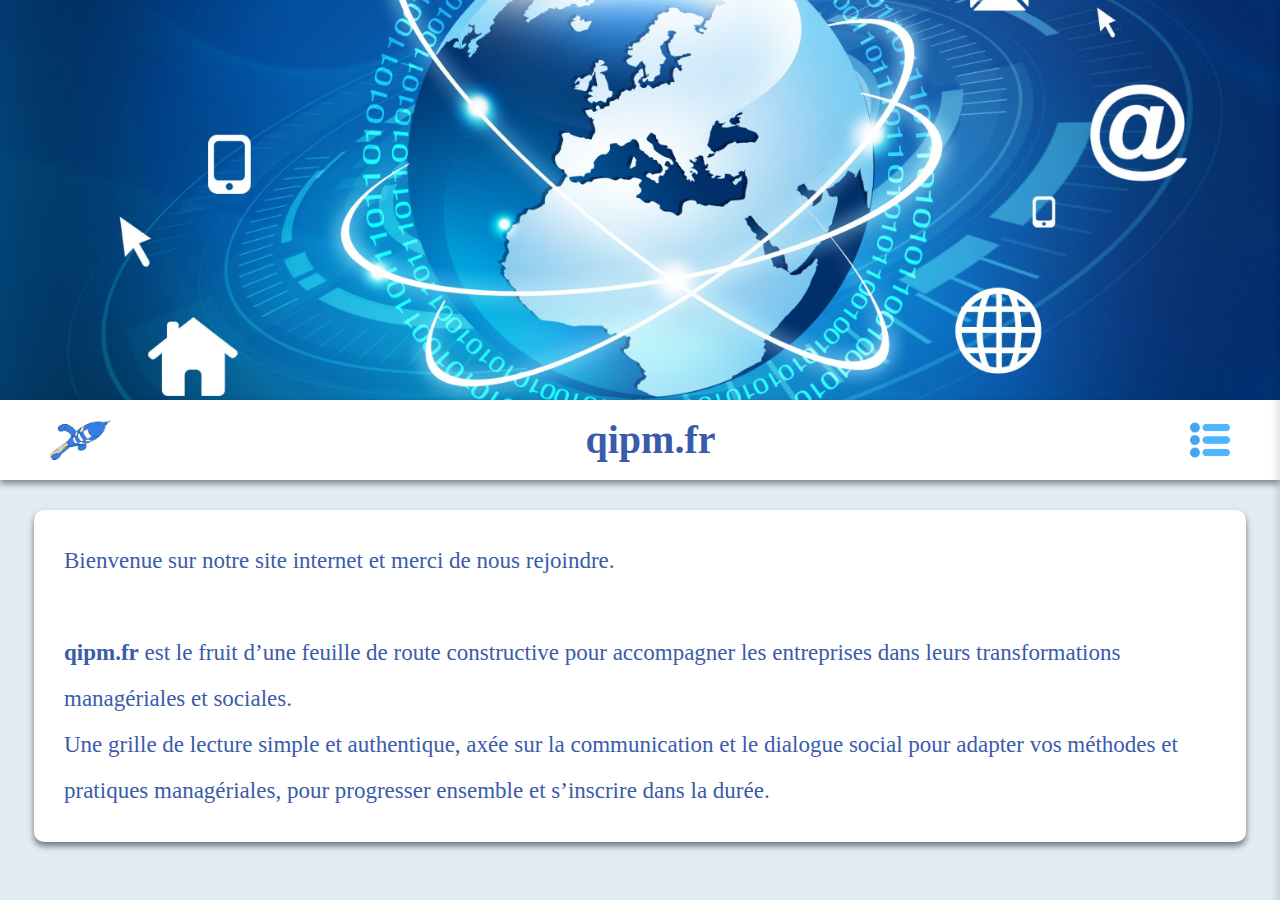
<file: index.html>
<!DOCTYPE html>
<html lang="fr">
<head>
    <meta charset="UTF-8">
    <meta name="viewport" content="width=device-width, initial-scale=1.0">
    <title>qipm</title>
    <link rel="stylesheet" href="CSS/index.css">
    <link rel="stylesheet" href="CSS/sidebar.css">
    <link rel="stylesheet" href="CSS/banner.css">
    <link rel="icon" type="image/x-icon" href="Images/logo2.ico" >
    <script src="Scripts/sidebar.js"></script>
</head>
<body>
    <main>
        <div id="sidebar" class="sidebar">
            <img class="logo-sidebar" src="Images/logo.png" alt="Logo">
            <p id="qipm">qipm.fr</p>
            <button class="chunkyBtn" onclick="location.href='Pages/notre-mission.html'">Notre mission</button>
            <button class="chunkyBtn" onclick="location.href='Pages/notre-stratégie.html'">Notre stratégie</button>
            <button class="chunkyBtn" onclick="location.href='Pages/a-votre-ecoute.html'">A votre écoute</button>

            <button class="noselect" onclick="toggleSidebar()">
                <span class="text">Fermer</span><span class="icon">
                    <svg xmlns="http://www.w3.org/2000/svg" width="24" height="24" viewBox="0 0 24 24">
                        <path d="M24 20.188l-8.315-8.209 8.2-8.282-3.697-3.697-8.212 8.318-8.31-8.203-3.666 3.666 8.321 8.24-8.206 8.313 3.666 3.666 8.237-8.318 8.285 8.203z"></path>
                    </svg>
                </span>
            </button>
        </div>
        <div id="overlay" class="overlay"></div>
        <img class="mainBack" src="Images/qipm.jpg" alt="Bannière">
        <div class="fixed-banner">
            <img class="left-image" src="Images/logo.png" alt="Image gauche">
            <h1 class="banner-text">qipm.fr</h1>
            <img class="right-image" src="Images/menu_icon2.png" alt="Image droite" onclick="toggleSidebar()">
        </div>
        <div class="content">
            <p> Bienvenue sur notre site internet et merci de nous rejoindre.<br><br>
                <B>qipm.fr</B> est le fruit d’une feuille de route constructive pour accompagner les entreprises dans leurs transformations managériales et sociales.
                <br>Une grille de lecture simple et authentique, axée sur la communication et le dialogue social pour adapter vos méthodes et pratiques managériales, pour progresser ensemble et s’inscrire dans la durée.
            </p>
        </div>
    </main>

</body>
</html>
</file>
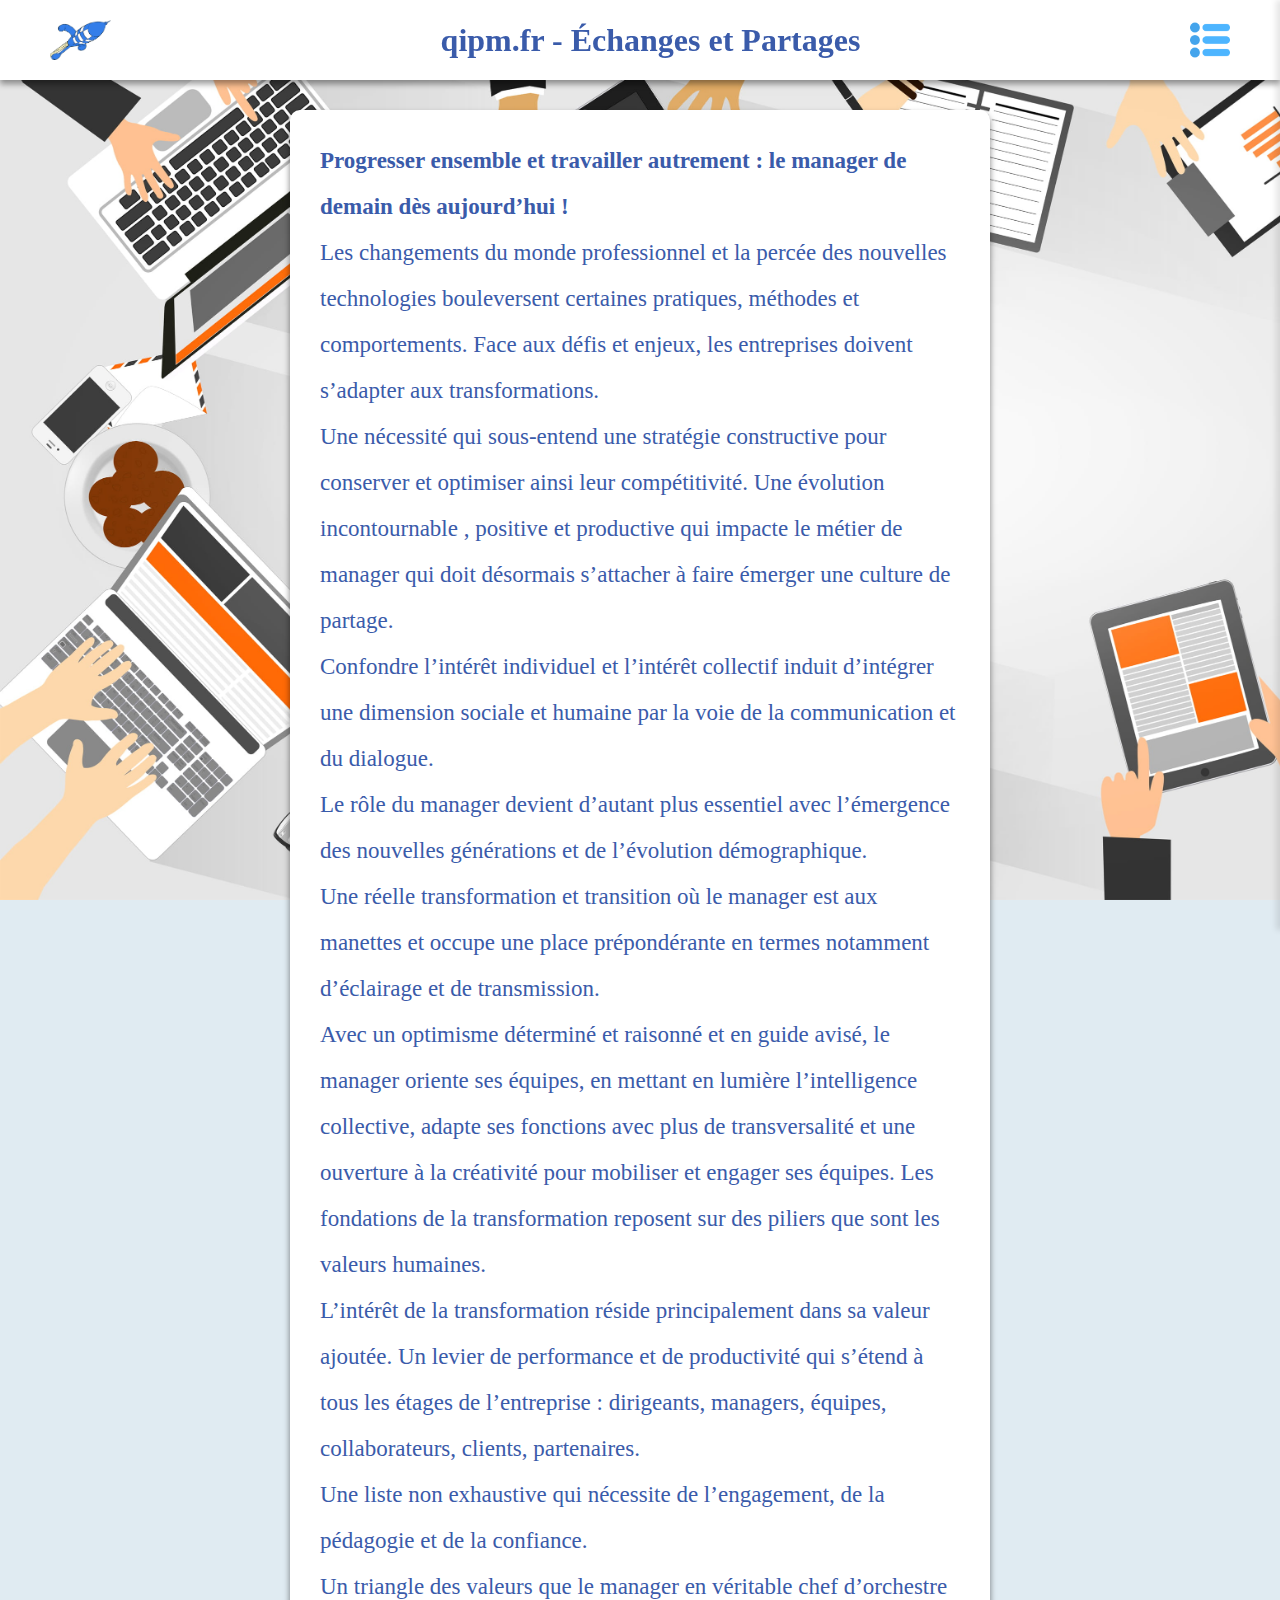
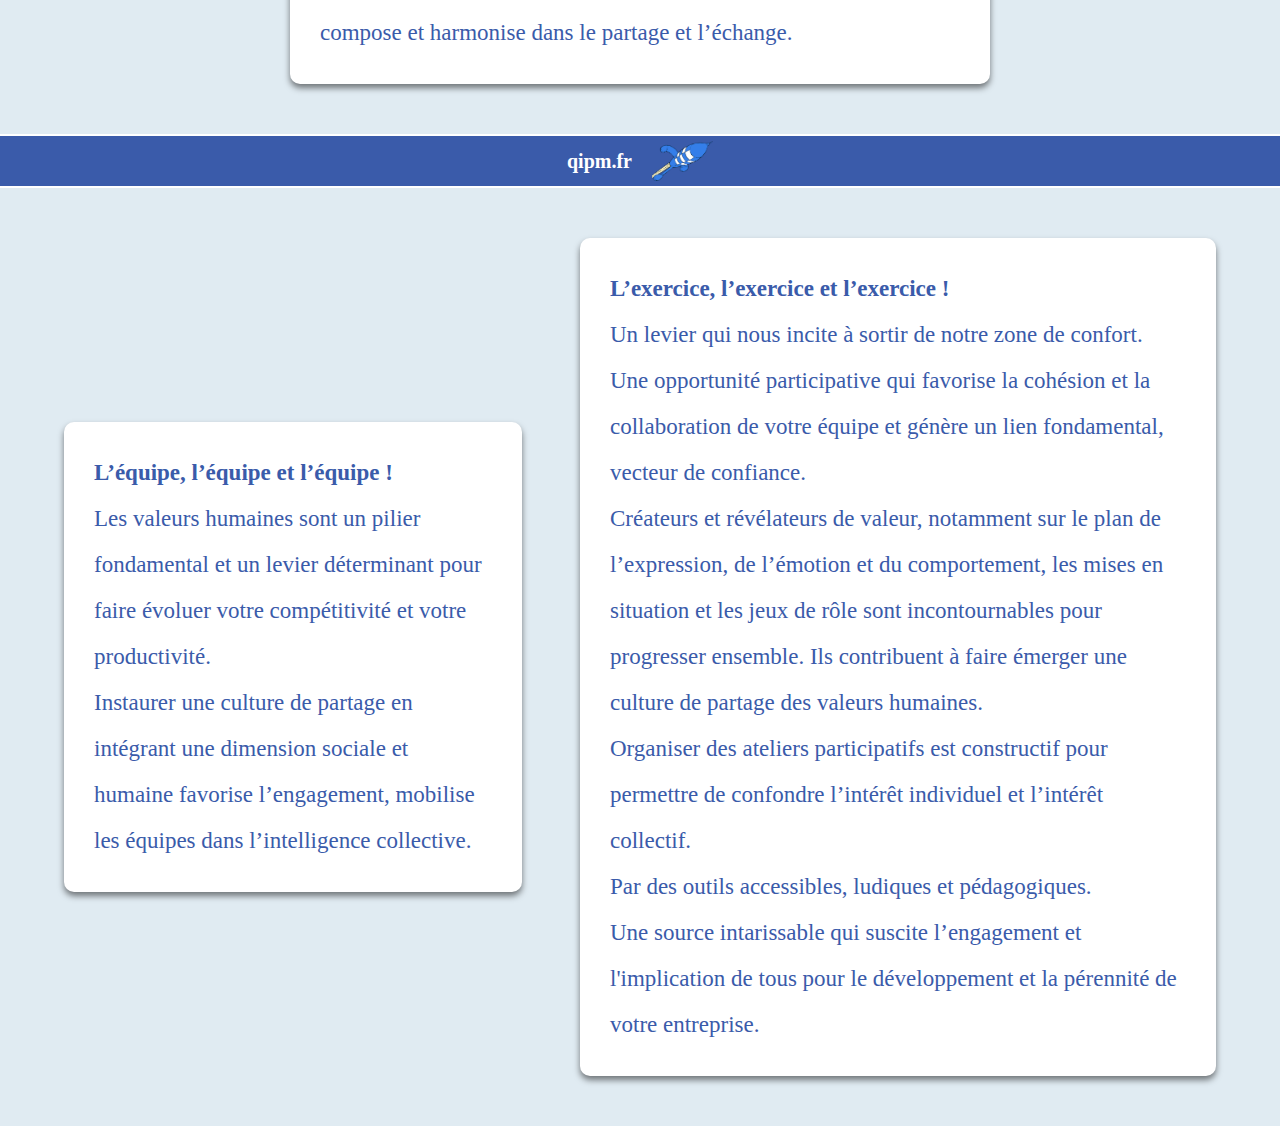
<file: Pages/echange-partage.html>
<!DOCTYPE html>
<html lang="fr">

<head>
    <meta charset="UTF-8">
    <meta name="viewport" content="width=device-width, initial-scale=1.0">
    <title>Échange et partage</title>
    <link rel="icon" href="../Images/logo2.ico" type="image/x-icon">
    <link href="https://fonts.googleapis.com/css2?family=Roboto:wght@400;700&display=swap" rel="stylesheet">
    <link rel="stylesheet" href="../CSS/echange-partage.css">
    <link rel="stylesheet" href="../CSS/sidebar.css">
    <link rel="stylesheet" href="../CSS/banner.css">


    <script src="../Scripts/sidebar.js"></script>

</head>

<body>
    <main>
        <div class="fixed-banner">
            <img class="left-image" src="../Images/logo.png" alt="Image gauche">
            <h1 class="banner-text">qipm.fr - Échanges et Partages</h1>
            <img class="right-image" src="../Images/menu_icon2.png" alt="Image droite" onclick="toggleSidebar()">
        </div>
        <div id="sidebar" class="sidebar">
            <img class="logo-sidebar" src="../Images/logo.png" alt="Logo">
            <p id="qipm">qipm.fr</p>
            <button class="chunkyBtn" onclick="location.href='../index.html'">Accueil</button>
            <button class="chunkyBtn" onclick="location.href='presentation.html'">Présentation</button>
            <button class="chunkyBtn" onclick="location.href='a-votre-ecoute.html'">À votre écoute</button>

            <button class="noselect" onclick="toggleSidebar()">
                <span class="text">Fermer</span><span class="icon">
                    <svg xmlns="http://www.w3.org/2000/svg" width="24" height="24" viewBox="0 0 24 24">
                        <path
                            d="M24 20.188l-8.315-8.209 8.2-8.282-3.697-3.697-8.212 8.318-8.31-8.203-3.666 3.666 8.321 8.24-8.206 8.313 3.666 3.666 8.237-8.318 8.285 8.203z">
                        </path>
                    </svg>
                </span>
            </button>
        </div>
        <div id="overlay" class="overlay"></div>
        <div class="content">
            <p> <B>Progresser ensemble et travailler autrement : le manager de demain dès aujourd’hui !</B><br>
                Les changements du monde professionnel et la percée des nouvelles technologies bouleversent certaines pratiques, méthodes et comportements. Face aux défis et enjeux, les entreprises doivent s’adapter aux transformations.<br>
                Une nécessité qui sous-entend une stratégie constructive pour conserver et optimiser ainsi leur compétitivité. Une évolution incontournable , positive et productive qui impacte le métier de manager qui doit désormais s’attacher à faire émerger une culture de partage. <br>Confondre l’intérêt individuel et l’intérêt collectif induit d’intégrer une dimension sociale et humaine par la voie de la communication et du dialogue. <br>
                Le rôle du manager devient d’autant plus essentiel avec l’émergence des nouvelles générations et de l’évolution démographique.<br>
                Une réelle transformation et transition où le manager est aux manettes et occupe une place prépondérante en termes notamment d’éclairage et de transmission. <br>
                Avec un optimisme déterminé et raisonné et en guide avisé, le manager oriente ses équipes, en mettant en lumière l’intelligence collective, adapte ses fonctions avec plus de transversalité et une ouverture à la créativité pour mobiliser et engager ses équipes. Les fondations de la transformation reposent sur des piliers que sont les valeurs humaines.<br>
                L’intérêt de la transformation réside principalement dans sa valeur ajoutée. Un levier de performance et de productivité qui s’étend à tous les étages de l’entreprise : dirigeants, managers, équipes, collaborateurs, clients, partenaires. <br>
                Une liste non exhaustive qui nécessite de l’engagement, de la pédagogie et de la confiance.<br> Un triangle des valeurs que le manager en véritable chef d’orchestre compose et harmonise dans le partage et l’échange.
            </p>
        </div>
        <div class="separateur">
            <span id="txtsep">qipm.fr</span>
            <img src="../Images/logo.png" id="logosep">
        </div>
        <div class="side">
            <div class="content">
                <p> <B>L’équipe, l’équipe et l’équipe !</B><br>
                    Les valeurs humaines sont un pilier fondamental et un levier déterminant pour faire évoluer votre compétitivité et votre productivité.<br>
                    Instaurer une culture de partage en intégrant une dimension sociale et humaine favorise l’engagement, mobilise les équipes dans l’intelligence collective.</p>
            </div>
            <div class="content">
                <p> <B>L’exercice, l’exercice et l’exercice !</B><br>
                    Un levier qui nous incite à sortir de notre zone de confort. Une opportunité participative qui favorise la cohésion et la collaboration de votre équipe et génère un lien fondamental, vecteur de confiance.<br>
                    Créateurs et révélateurs de valeur, notamment sur le plan de l’expression, de l’émotion et du comportement, les mises en situation et les jeux de rôle sont incontournables pour progresser ensemble. Ils contribuent à faire émerger une culture de partage des valeurs humaines.<br>
                    Organiser des ateliers participatifs est constructif pour permettre de confondre l’intérêt individuel et l’intérêt collectif.<br>
                    Par des outils accessibles, ludiques et pédagogiques.<br>
                    Une source intarissable qui suscite l’engagement et l'implication de tous pour le développement et la pérennité de votre entreprise.</p>
            </div>
        </div>
    </main>
</body>

</html>
</file>
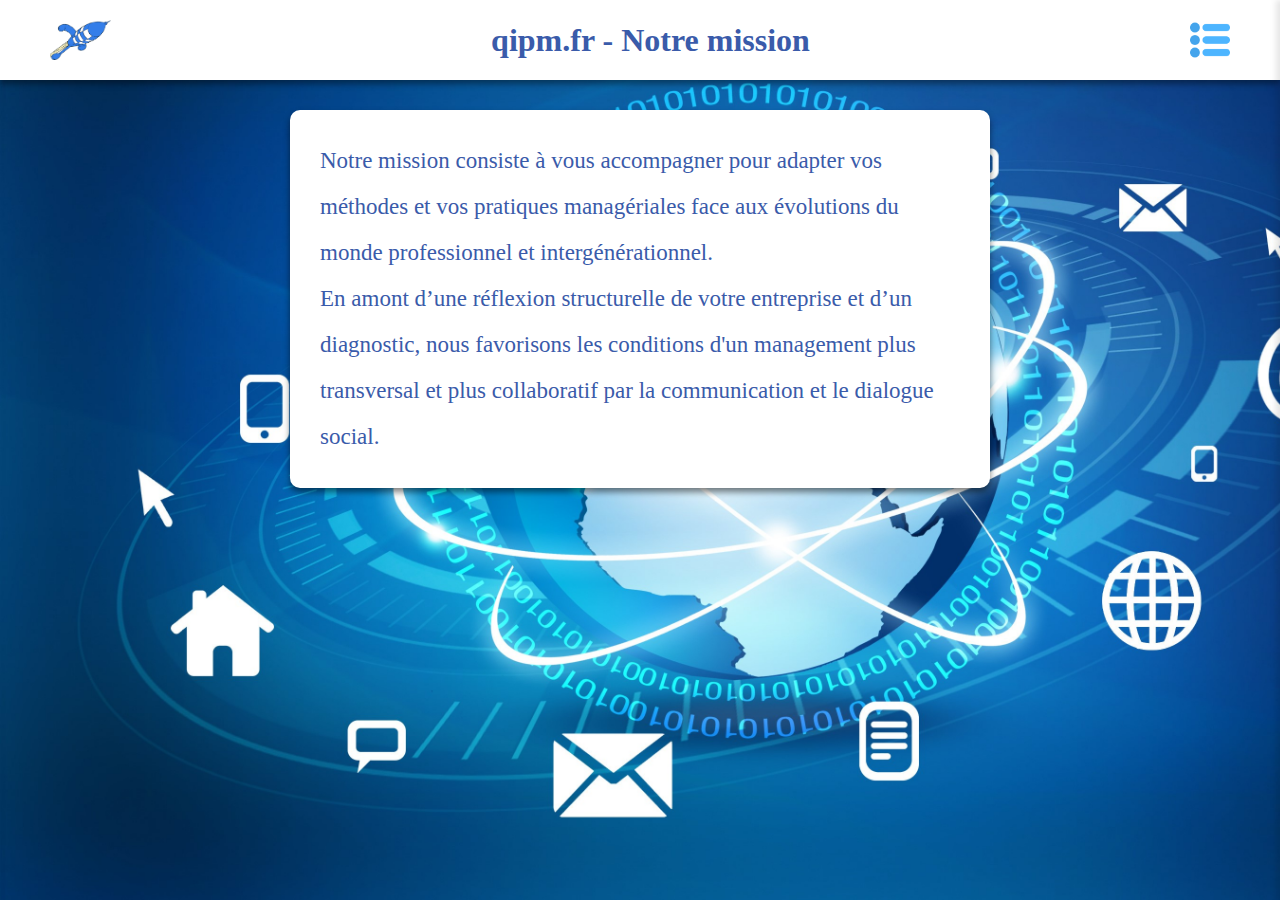
<file: Pages/notre-mission.html>
<!DOCTYPE html>
<html lang="fr">

<head>
    <meta charset="UTF-8">
    <meta name="viewport" content="width=device-width, initial-scale=1.0">
    <title>Notre mission</title>
    <link rel="icon" href="../Images/logo2.ico" type="image/x-icon">
    <link href="https://fonts.googleapis.com/css2?family=Roboto:wght@400;700&display=swap" rel="stylesheet">
    <link rel="stylesheet" href="../CSS/presentation.css">
    <link rel="stylesheet" href="../CSS/sidebar.css">
    <link rel="stylesheet" href="../CSS/banner.css">

    <script src="../Scripts/sidebar.js"></script>
</head>

<body>
    <main>
        <div class="fixed-banner">
            <img class="left-image" src="../Images/logo.png" alt="Image gauche">
            <h1 class="banner-text">qipm.fr - Notre mission</h1>
            <img class="right-image" src="../Images/menu_icon2.png" alt="Image droite" onclick="toggleSidebar()">
        </div>
        <div id="sidebar" class="sidebar">
            <img class="logo-sidebar" src="../Images/logo.png" alt="Logo">
            <p id="qipm">qipm.fr</p>
            <button class="chunkyBtn" onclick="location.href='../index.html'">Accueil</button>
            <button class="chunkyBtn" onclick="location.href='notre-stratégie.html'">Notre stratégie</button>
            <button class="chunkyBtn" onclick="location.href='a-votre-ecoute.html'">À votre écoute</button>

            <button class="noselect" onclick="toggleSidebar()">
                <span class="text">Fermer</span><span class="icon">
                    <svg xmlns="http://www.w3.org/2000/svg" width="24" height="24" viewBox="0 0 24 24">
                        <path
                            d="M24 20.188l-8.315-8.209 8.2-8.282-3.697-3.697-8.212 8.318-8.31-8.203-3.666 3.666 8.321 8.24-8.206 8.313 3.666 3.666 8.237-8.318 8.285 8.203z">
                        </path>
                    </svg>
                </span>
            </button>
        </div>
        <div id="overlay" class="overlay"></div>
        
        <div class="content">
            <p>Notre mission consiste à vous accompagner pour adapter vos méthodes et vos pratiques managériales face aux évolutions du monde professionnel et intergénérationnel.<br>
            En amont d’une réflexion structurelle de votre entreprise et d’un diagnostic, nous favorisons les conditions d'un management plus transversal et plus collaboratif par la communication et le dialogue social.    
            </p>
        </div>
    </main>
</body>

</html>
</file>
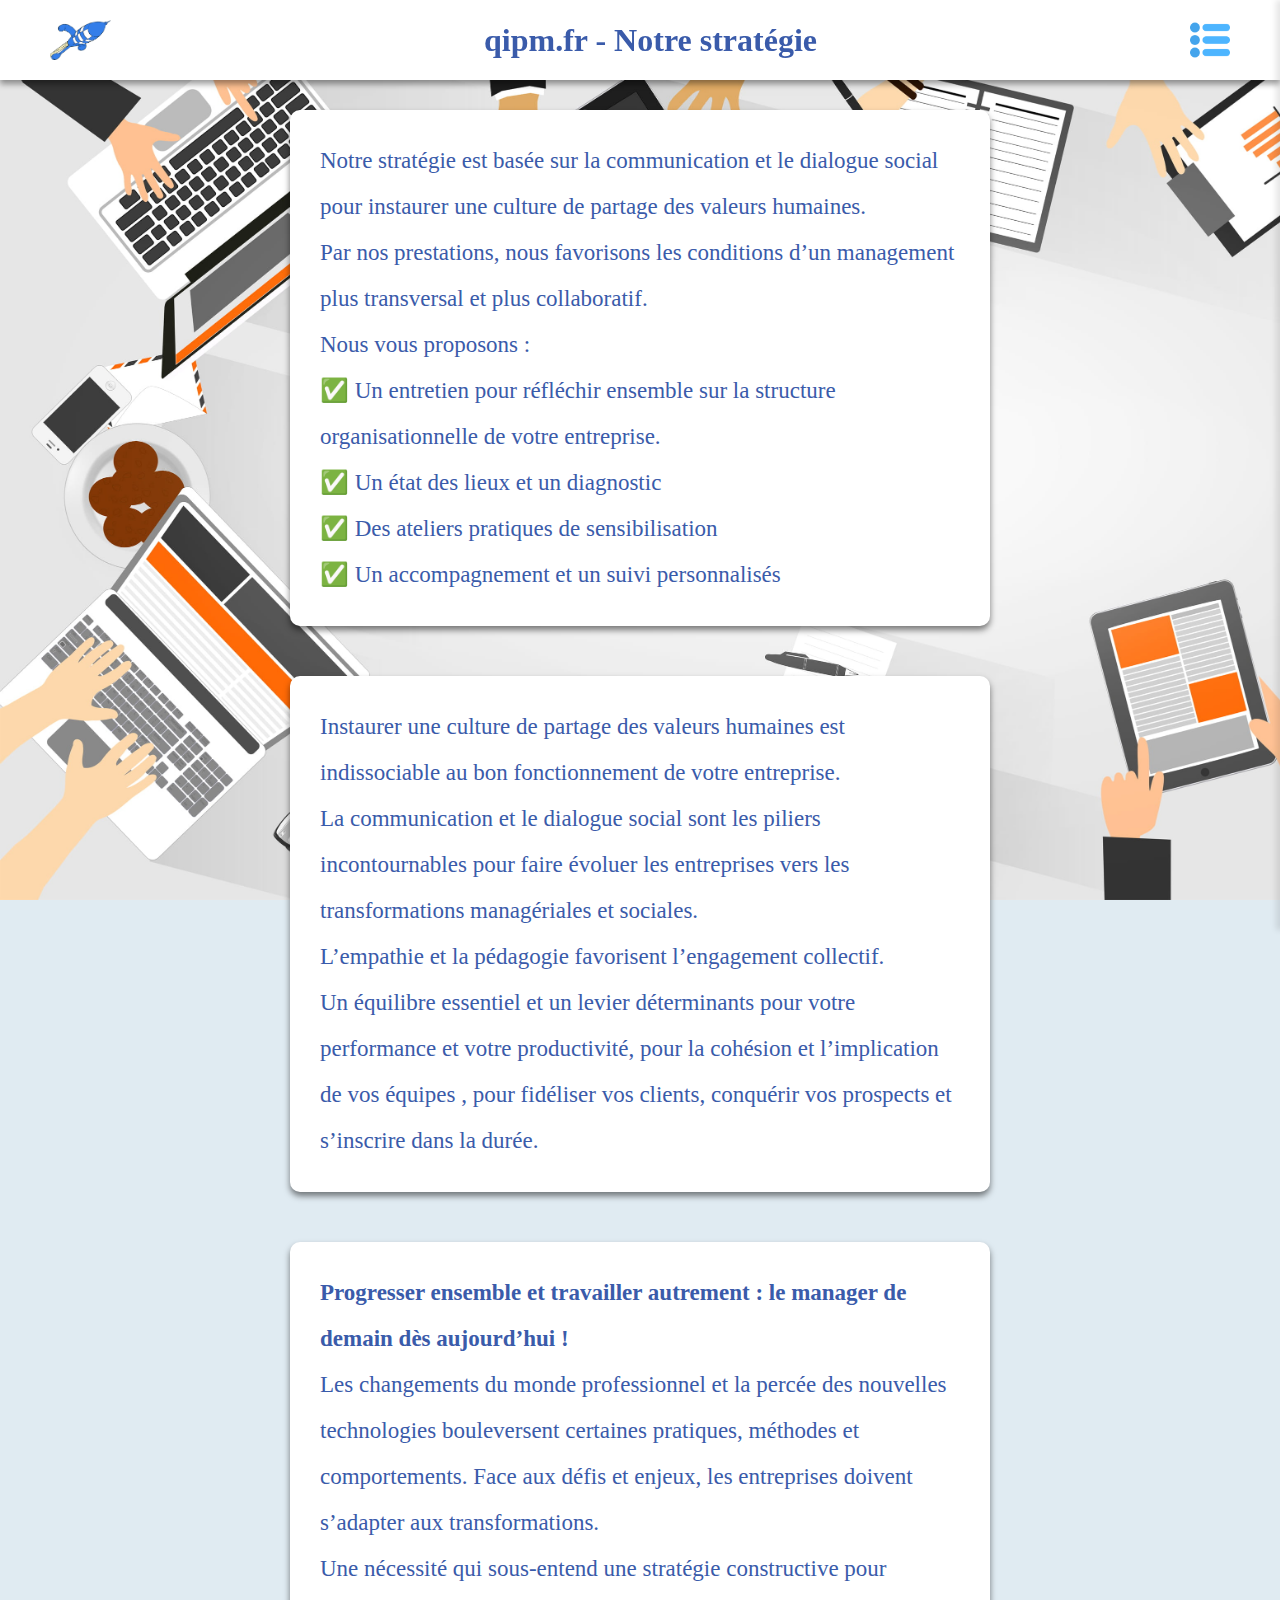
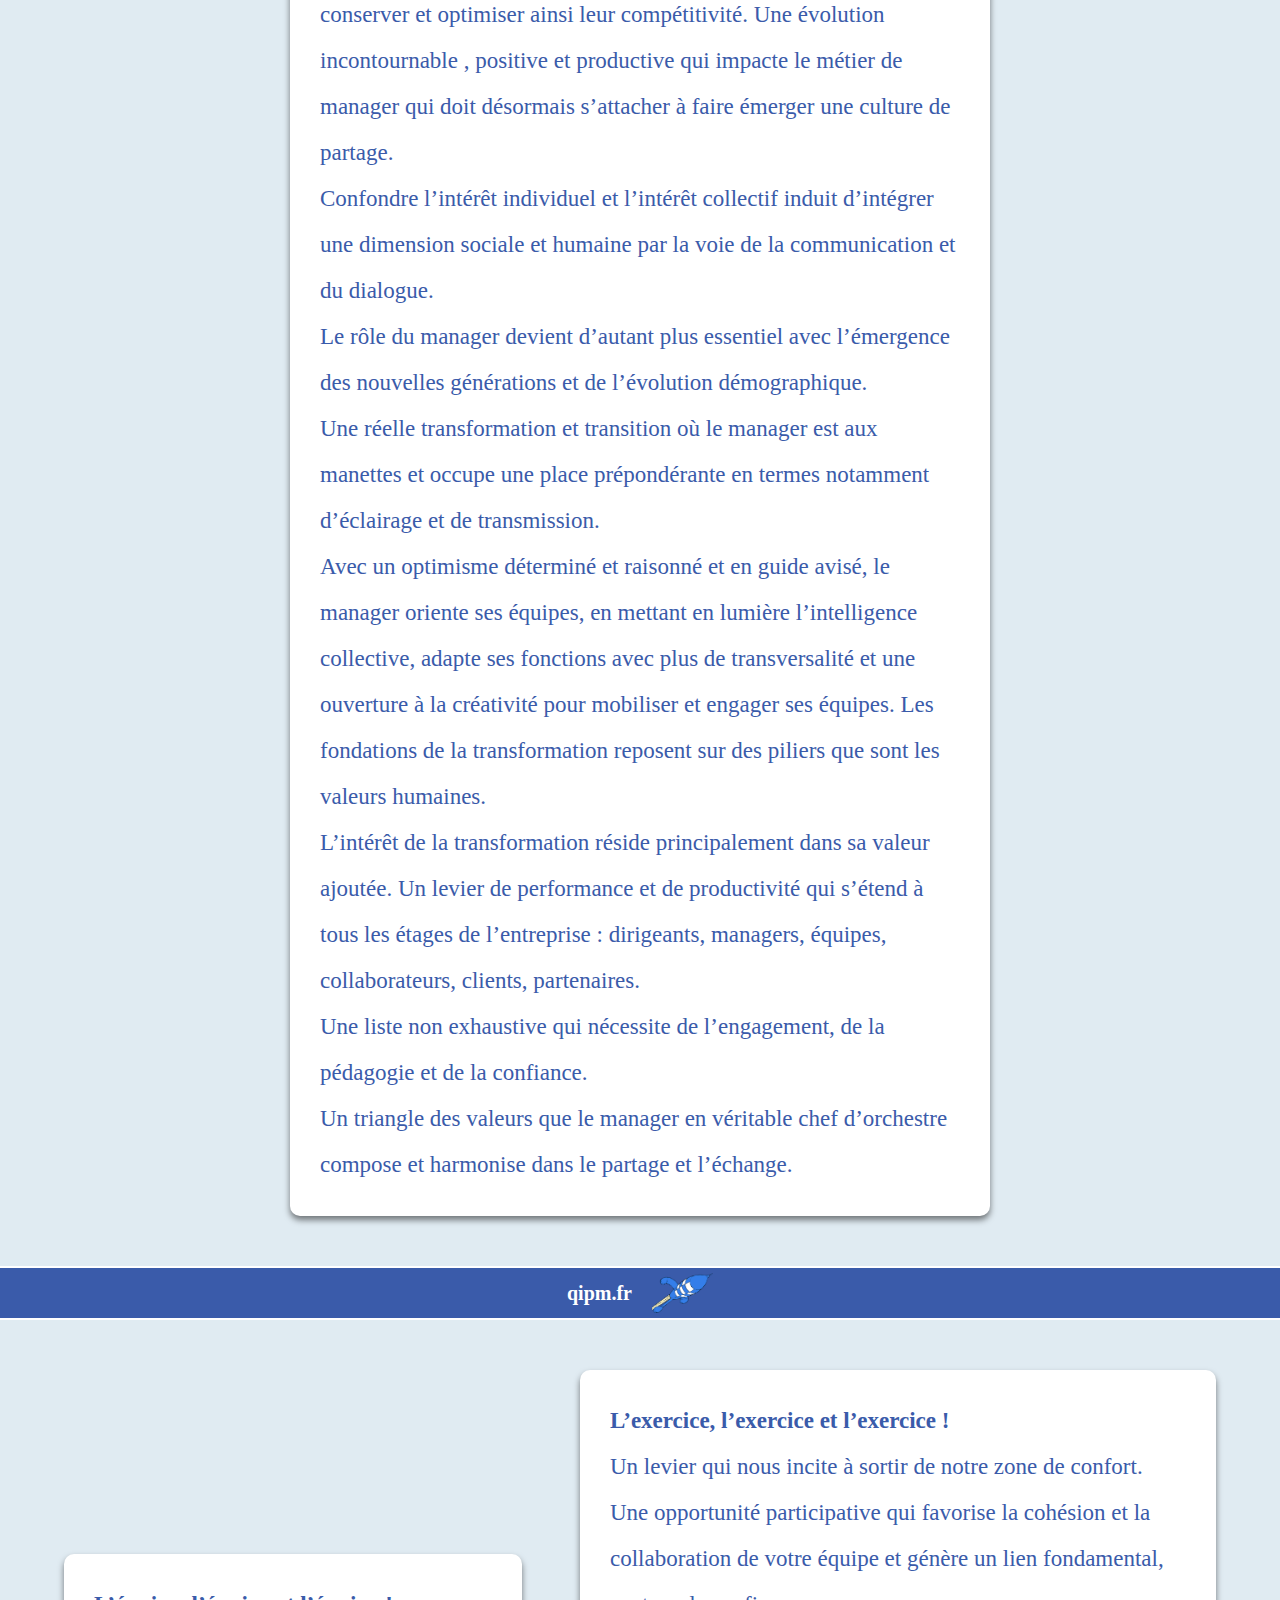
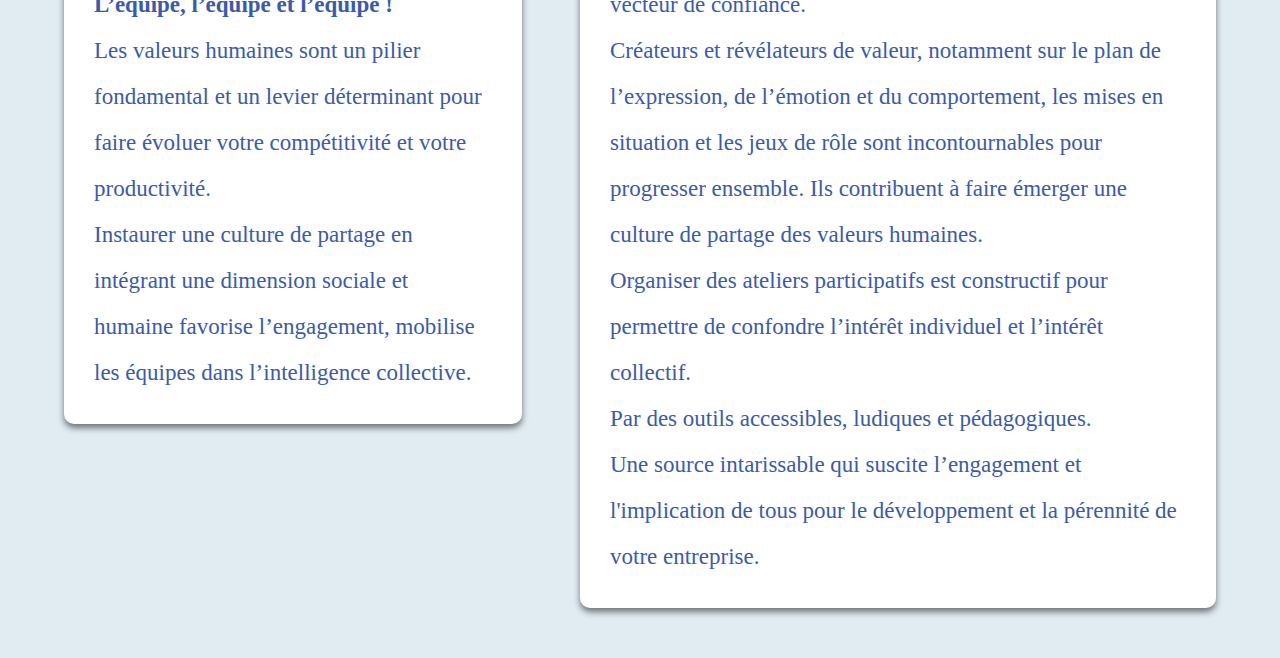
<file: Pages/notre-stratégie.html>
<!DOCTYPE html>
<html lang="fr">

<head>
    <meta charset="UTF-8">
    <meta name="viewport" content="width=device-width, initial-scale=1.0">
    <title>Nos solutions</title>
    <link rel="icon" href="../Images/logo2.ico" type="image/x-icon">
    <link href="https://fonts.googleapis.com/css2?family=Roboto:wght@400;700&display=swap" rel="stylesheet">
    <link rel="stylesheet" href="../CSS/echange-partage.css">
    <link rel="stylesheet" href="../CSS/sidebar.css">
    <link rel="stylesheet" href="../CSS/banner.css">


    <script src="../Scripts/sidebar.js"></script>

</head>

<body>
    <main>
        <div class="fixed-banner">
            <img class="left-image" src="../Images/logo.png" alt="Image gauche">
            <h1 class="banner-text">qipm.fr - Notre stratégie</h1>
            <img class="right-image" src="../Images/menu_icon2.png" alt="Image droite" onclick="toggleSidebar()">
        </div>
        <div id="sidebar" class="sidebar">
            <img class="logo-sidebar" src="../Images/logo.png" alt="Logo">
            <p id="qipm">qipm.fr</p>
            <button class="chunkyBtn" onclick="location.href='../index.html'">Accueil</button>
            <button class="chunkyBtn" onclick="location.href='notre-mission.html'">Notre mission</button>
            <button class="chunkyBtn" onclick="location.href='a-votre-ecoute.html'">À votre écoute</button>

            <button class="noselect" onclick="toggleSidebar()">
                <span class="text">Fermer</span><span class="icon">
                    <svg xmlns="http://www.w3.org/2000/svg" width="24" height="24" viewBox="0 0 24 24">
                        <path
                            d="M24 20.188l-8.315-8.209 8.2-8.282-3.697-3.697-8.212 8.318-8.31-8.203-3.666 3.666 8.321 8.24-8.206 8.313 3.666 3.666 8.237-8.318 8.285 8.203z">
                        </path>
                    </svg>
                </span>
            </button>
        </div>
        <div id="overlay" class="overlay"></div>
        <div class="content">
            <p> Notre stratégie est basée sur la communication et le dialogue social pour instaurer une culture de
                partage des valeurs humaines.<br>
                Par nos prestations, nous favorisons les conditions d’un management plus transversal et plus
                collaboratif.<br>
                Nous vous proposons :<br>
                ✅ Un entretien pour réfléchir ensemble sur la structure organisationnelle de votre entreprise.<br>
                ✅ Un état des lieux et un diagnostic<br>
                ✅ Des ateliers pratiques de sensibilisation<br>
                ✅ Un accompagnement et un suivi personnalisés<br>
            </p>
        </div>
        <div class="content">
            <p>Instaurer une culture de partage des valeurs humaines est indissociable au bon fonctionnement de votre
                entreprise.<br>
                La communication et le dialogue social sont les piliers incontournables pour faire évoluer les
                entreprises vers les transformations managériales et sociales.<br>
                L’empathie et la pédagogie favorisent l’engagement collectif.<br>
                Un équilibre essentiel et un levier déterminants pour votre performance et votre productivité, pour la
                cohésion et l’implication de vos équipes , pour fidéliser vos clients, conquérir vos prospects et
                s’inscrire dans la durée.
            </p>
        </div>
        <div class="content">
            <p> <B>Progresser ensemble et travailler autrement : le manager de demain dès aujourd’hui !</B><br>
                Les changements du monde professionnel et la percée des nouvelles technologies bouleversent certaines
                pratiques, méthodes et comportements. Face aux défis et enjeux, les entreprises doivent s’adapter aux
                transformations.<br>
                Une nécessité qui sous-entend une stratégie constructive pour conserver et optimiser ainsi leur
                compétitivité. Une évolution incontournable , positive et productive qui impacte le métier de manager
                qui doit désormais s’attacher à faire émerger une culture de partage. <br>Confondre l’intérêt individuel
                et l’intérêt collectif induit d’intégrer une dimension sociale et humaine par la voie de la
                communication et du dialogue. <br>
                Le rôle du manager devient d’autant plus essentiel avec l’émergence des nouvelles générations et de
                l’évolution démographique.<br>
                Une réelle transformation et transition où le manager est aux manettes et occupe une place prépondérante
                en termes notamment d’éclairage et de transmission. <br>
                Avec un optimisme déterminé et raisonné et en guide avisé, le manager oriente ses équipes, en mettant en
                lumière l’intelligence collective, adapte ses fonctions avec plus de transversalité et une ouverture à
                la créativité pour mobiliser et engager ses équipes. Les fondations de la transformation reposent sur
                des piliers que sont les valeurs humaines.<br>
                L’intérêt de la transformation réside principalement dans sa valeur ajoutée. Un levier de performance et
                de productivité qui s’étend à tous les étages de l’entreprise : dirigeants, managers, équipes,
                collaborateurs, clients, partenaires. <br>
                Une liste non exhaustive qui nécessite de l’engagement, de la pédagogie et de la confiance.<br> Un
                triangle des valeurs que le manager en véritable chef d’orchestre compose et harmonise dans le partage
                et l’échange.
            </p>
        </div>
        <div class="separateur">
            <span id="txtsep">qipm.fr</span>
            <img src="../Images/logo.png" id="logosep">
        </div>
        <div class="side">
            <div class="content">
                <p> <B>L’équipe, l’équipe et l’équipe !</B><br>
                    Les valeurs humaines sont un pilier fondamental et un levier déterminant pour faire évoluer votre
                    compétitivité et votre productivité.<br>
                    Instaurer une culture de partage en intégrant une dimension sociale et humaine favorise
                    l’engagement, mobilise les équipes dans l’intelligence collective.</p>
            </div>
            <div class="content">
                <p> <B>L’exercice, l’exercice et l’exercice !</B><br>
                    Un levier qui nous incite à sortir de notre zone de confort. Une opportunité participative qui
                    favorise la cohésion et la collaboration de votre équipe et génère un lien fondamental, vecteur de
                    confiance.<br>
                    Créateurs et révélateurs de valeur, notamment sur le plan de l’expression, de l’émotion et du
                    comportement, les mises en situation et les jeux de rôle sont incontournables pour progresser
                    ensemble. Ils contribuent à faire émerger une culture de partage des valeurs humaines.<br>
                    Organiser des ateliers participatifs est constructif pour permettre de confondre l’intérêt
                    individuel et l’intérêt collectif.<br>
                    Par des outils accessibles, ludiques et pédagogiques.<br>
                    Une source intarissable qui suscite l’engagement et l'implication de tous pour le développement et
                    la pérennité de votre entreprise.</p>
            </div>
        </div>
    </main>
</body>

</html>
</file>
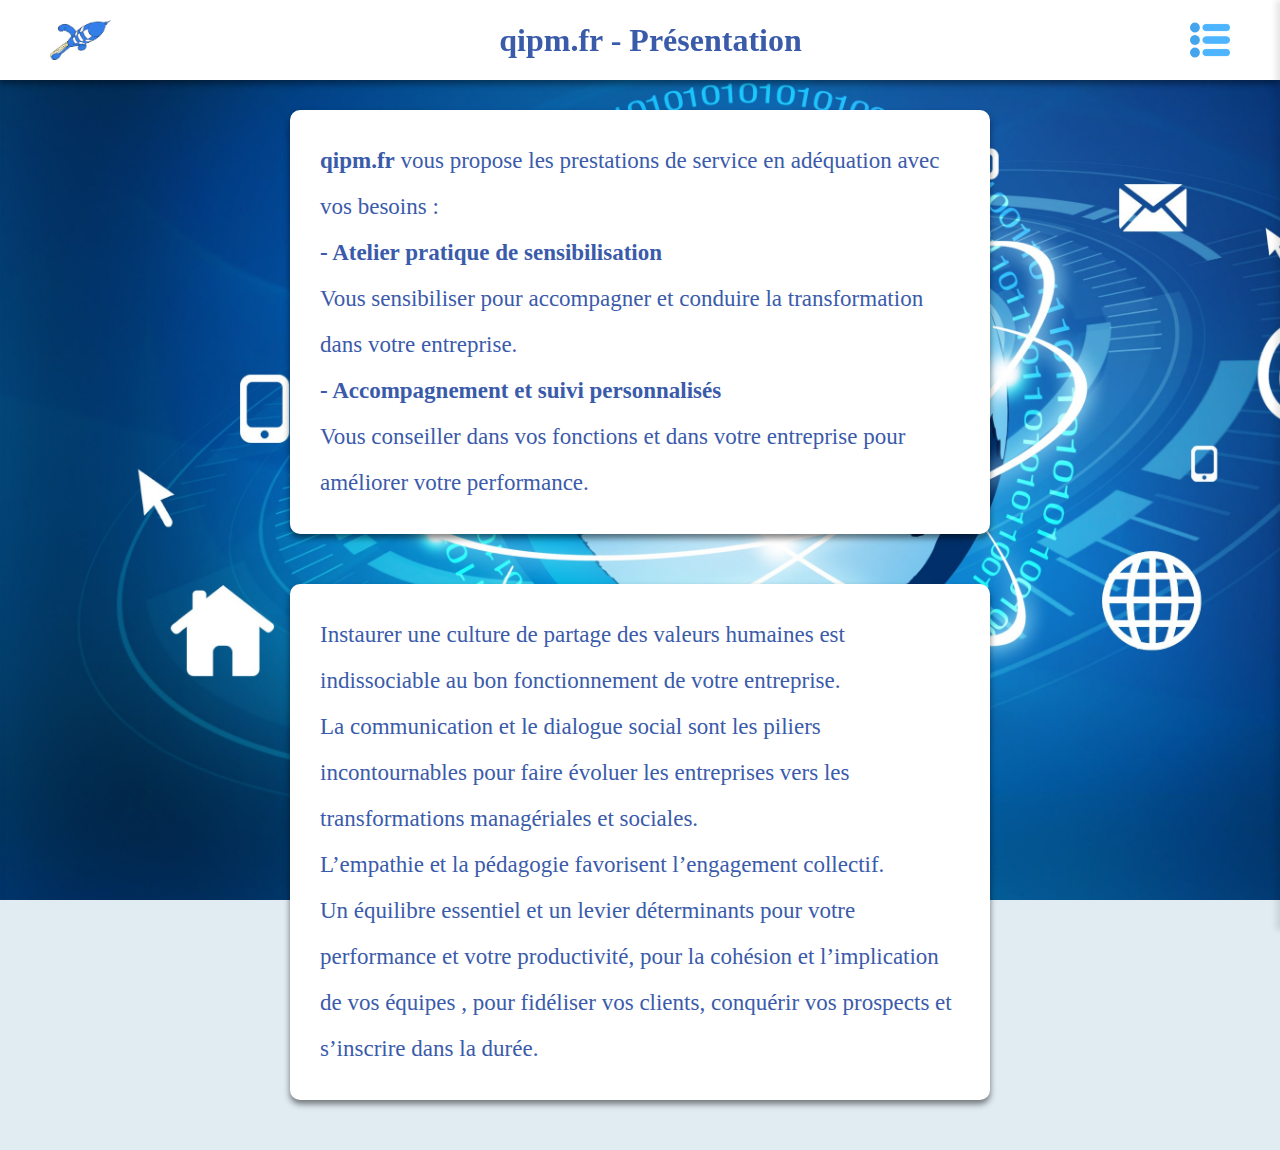
<file: Pages/presentation.html>
<!DOCTYPE html>
<html lang="fr">

<head>
    <meta charset="UTF-8">
    <meta name="viewport" content="width=device-width, initial-scale=1.0">
    <title>Présentation</title>
    <link rel="icon" href="../Images/logo2.ico" type="image/x-icon">
    <link href="https://fonts.googleapis.com/css2?family=Roboto:wght@400;700&display=swap" rel="stylesheet">
    <link rel="stylesheet" href="../CSS/presentation.css">
    <link rel="stylesheet" href="../CSS/sidebar.css">
    <link rel="stylesheet" href="../CSS/banner.css">

    <script src="../Scripts/sidebar.js"></script>
</head>

<body>
    <main>
        <div class="fixed-banner">
            <img class="left-image" src="../Images/logo.png" alt="Image gauche">
            <h1 class="banner-text">qipm.fr - Présentation</h1>
            <img class="right-image" src="../Images/menu_icon2.png" alt="Image droite" onclick="toggleSidebar()">
        </div>
        <div id="sidebar" class="sidebar">
            <img class="logo-sidebar" src="../Images/logo.png" alt="Logo">
            <p id="qipm">qipm.fr</p>
            <button class="chunkyBtn" onclick="location.href='../index.html'">Accueil</button>
            <button class="chunkyBtn" onclick="location.href='echange-partage.html'">Échanges et Partages</button>
            <button class="chunkyBtn" onclick="location.href='a-votre-ecoute.html'">À votre écoute</button>

            <button class="noselect" onclick="toggleSidebar()">
                <span class="text">Fermer</span><span class="icon">
                    <svg xmlns="http://www.w3.org/2000/svg" width="24" height="24" viewBox="0 0 24 24">
                        <path
                            d="M24 20.188l-8.315-8.209 8.2-8.282-3.697-3.697-8.212 8.318-8.31-8.203-3.666 3.666 8.321 8.24-8.206 8.313 3.666 3.666 8.237-8.318 8.285 8.203z">
                        </path>
                    </svg>
                </span>
            </button>
        </div>
        <div id="overlay" class="overlay"></div>
        
        <div class="content">
            <p> <B>qipm.fr</B> vous propose les prestations de service en adéquation avec vos besoins :<br>
                <B>- Atelier pratique de sensibilisation</B><br>
                Vous sensibiliser pour accompagner et conduire la transformation dans votre entreprise.<br>
                <B>- Accompagnement et suivi personnalisés</B><br>
                Vous conseiller dans vos fonctions et dans votre entreprise pour améliorer votre performance.
                
            </p>
        </div>
        <div class="content">
            <p>Instaurer une culture de partage des valeurs humaines est indissociable au bon fonctionnement de votre entreprise.<br>
                La communication et le dialogue social sont les piliers incontournables pour faire évoluer les entreprises vers les transformations managériales et sociales.<br>
                L’empathie et la pédagogie favorisent l’engagement collectif.<br>
                Un équilibre essentiel et un levier déterminants pour votre performance et votre productivité, pour la cohésion et l’implication de vos équipes , pour fidéliser vos clients, conquérir vos prospects et s’inscrire dans la durée.
            </p>
        </main>
            
        </div>
</body>

</html>
</file>
<file: CSS/index.css>
body {
    background-color: rgb(224, 235, 242);
    color: #3a5baa;
    margin: 0;
    line-height: 2;
    font-weight: 500;
    padding: 0;
    font-family: 'Times New Roman', Times, serif;
}

h1 {
    font-size: 40px;
}

.mainBack {
    width: 100%;
    height: auto;
    max-height: 400px;
    object-fit: cover;
    display: block;
}

.content {
    padding: 5px 30px;
    font-size: 23px;
    text-align: left;
    max-width: 90%;
    margin: auto;
    margin-top: 30px;
    margin-bottom: 50px;
    background-color: white;
    border-radius: 10px;
    box-shadow: 0 4px 6px rgba(0, 0, 0, 0.5);
}

footer p {
    background-color: #3a5baa;
    color: white;
    text-align: center;
    position: relative;
    bottom: 0;
    margin-bottom: 0;
    width: 100%;
    font-size: 12px;
}

@media all and (max-width: 768px) {
    .content {
        max-width: 70%;
    }

    h1 {
        font-size: 1.8rem !important;
    }
}
</file>
<file: CSS/sidebar.css>
.sidebar {
    display: flex;
    flex-direction: column;
    position: fixed;
    align-items: center;
    gap: 10px;
    top: 0;
    right: -20%;
    width: 20%;
    height: 100%;
    padding-top: 30px;
    background-color: white;
    box-shadow: -4px 0 6px rgba(0, 0, 0, 0.1);
    transition: right 0.3s ease;
    z-index: 1001;
    overflow-y: auto;
}


.overlay {
    position: fixed;
    top: 0;
    left: 0;
    width: 100%;
    height: 100%;
    background: rgba(0, 0, 0, 0.6);
    z-index: 999;
    display: none;
}

.sidebar .logo-sidebar {
    width: 40%;
}

#qipm {
    font-size: 30px;
    font-weight: bold;
}

.chunkyBtn {
    --btn-color: #213c7a;
    --btn-bg: rgb(224, 235, 242);
    position: relative;
    display: inline-flex;
    align-items: center;
    justify-content: center;
    gap: 6px;
    width: 90%;
    background-color: var(--btn-bg);
    color: var(--btn-color);
    padding: 8px 20px;
    border-radius: 8px;
    border: 0;
    cursor: pointer;
    font-size: 1rem;
    border: 2px solid var(--btn-color);
    transition: 100ms ease;
    box-shadow: 3px 3px 0 0 var(--btn-color);
}

.chunkyBtn:hover {
    box-shadow: 1px 1px 0 0 var(--btn-color);
}

.noselect {
    margin-top: 50%;
    width: 110px;
    height: 30px;
    cursor: pointer;
    display: flex;
    align-items: center;
    border: none;
    border-radius: 5px;
    box-shadow: 1px 1px 3px rgba(0, 0, 0, 0.15);
    background: #3a5baa;
}

.noselect,
.noselect span {
    transition: 400ms;
}

.noselect .text {
    transform: translateX(15px);
    color: white;
    font-weight: bold;
}

.noselect .icon {
    position: absolute;
    border-left: 1px solid #3a5baa;
    transform: translateX(70px);
    display: flex;
    align-items: center;
    justify-content: center;
}

.noselect svg {
    width: 15px;
    fill: #eee;
}

.noselect:hover {
    background: #213c7a;
}

.noselect:hover .text {
    color: transparent;
}

.noselect:hover .icon {
    width: 100px;
    border-left: none;
    transform: translateX(0);
    transition: transform 0.4s ease;
}

.noselect:focus {
    outline: none;
}

.noselect:active .icon svg {
    transform: scale(0.4);
}

@media all and (max-width: 768px) {
    .sidebar {
        right: -60%;
        width: 60%;
        gap: 30px;
    }
    .chunkyBtn {
        font-size: 1.5rem;
    }

    .noselect {
        width: 50%;
        height: 40px;
    }

    .noselect .text {
        font-size: 1.3rem;
        font-weight: 400;
    }

    .noselect svg {
        display: none;
    }
}
</file>
<file: CSS/banner.css>
.fixed-banner {
    position: sticky;
    top: 0;
    left: 0;
    width: 100%;
    height: 80px;
    display: flex;
    align-items: center;
    justify-content: space-between;
    background-color: white;
    box-shadow: 0 4px 6px rgba(0, 0, 0, 0.4);
    z-index: 100;
}

.fixed-banner img {
    height: 40px;
    object-fit: cover;
    margin: 0px 50px;
}

.fixed-banner .right-image:hover {
    cursor: pointer;
}

@media all and (max-width: 768px) {
    h1 {
        font-size: 1.4rem;
        text-align: center;
    }

    .fixed-banner img {
        height: 30px;
        margin: 0px 20px;
    }
}
</file>
<file: CSS/echange-partage.css>
body {
    background-color: rgb(224, 235, 242);
    color: #3a5baa;
    margin: 0;
    line-height: 2;
    font-weight: 500;
    padding: 0;
    font-family: 'Times New Roman', Times, serif;
    background-image: url("../Images/backg3.jpg");
    background-size: cover;
    background-repeat: no-repeat;
    background-attachment:fixed;
}

.content {
    padding: 5px 30px;
    font-size: 23px;
    text-align: left;
    max-width: 50%;
    margin: auto;
    margin-top: 30px;
    margin-bottom: 50px;
    background-color: white;
    border-radius: 10px;
    box-shadow: 0 4px 6px rgba(0, 0, 0, 0.5);
}

.separateur {
    display: flex;
    align-items: center;
    justify-content: center;
    gap: 20px;
    background-color: #3a5baa;
    height: 50px;
    width: 100%;
    border-top: white 2px solid;
    border-bottom: white 2px solid;
    margin: 20px 0;
}

#txtsep {
    color: white;
    font-size: 20px;
    font-weight: 600;
}
#logosep {
    height: 40px;
}
.side {
    display: flex;
    flex-direction: row;
    align-items: center;
    gap: 5%;
    margin: 0 5%;
}

footer p {
    background-color: #3a5baa;
    color: white;
    text-align: center;
    position: relative;
    bottom: 0;
    margin-bottom: 0;
    width: 100%;
    font-size: 12px;
}

@media all and (max-width: 768px) {
    .content {
        max-width: 70%;
    }

    .side {
        display: flex;
        flex-direction: column;
        align-items: center;
        gap: 5%;
        margin: 0 5%;
    }


}
</file>
<file: CSS/presentation.css>
body {
    background-color: rgb(224, 235, 242);
    color: #3a5baa;
    margin: 0;
    line-height: 2;
    font-weight: 500;
    padding: 0;
    font-family: 'Times New Roman', Times, serif;
    background-image: url("../Images/qipm.jpg");
    background-size: cover;
    background-repeat: no-repeat;
    background-attachment:fixed;
}

.content {
    padding: 5px 30px;
    font-size: 23px;
    text-align: left;
    max-width: 50%;
    margin: auto;
    margin-top: 30px;
    margin-bottom: 50px;
    background-color: white;
    border-radius: 10px;
    box-shadow: 0 4px 6px rgba(0, 0, 0, 0.5);
}

footer p {
    background-color: #3a5baa;
    color: white;
    text-align: center;
    position: relative;
    bottom: 0;
    margin-bottom: 0;
    width: 100%;
    font-size: 12px;
}

@media all and (max-width: 768px) {
    .content {
        max-width: 70%;
    }

}
</file>
